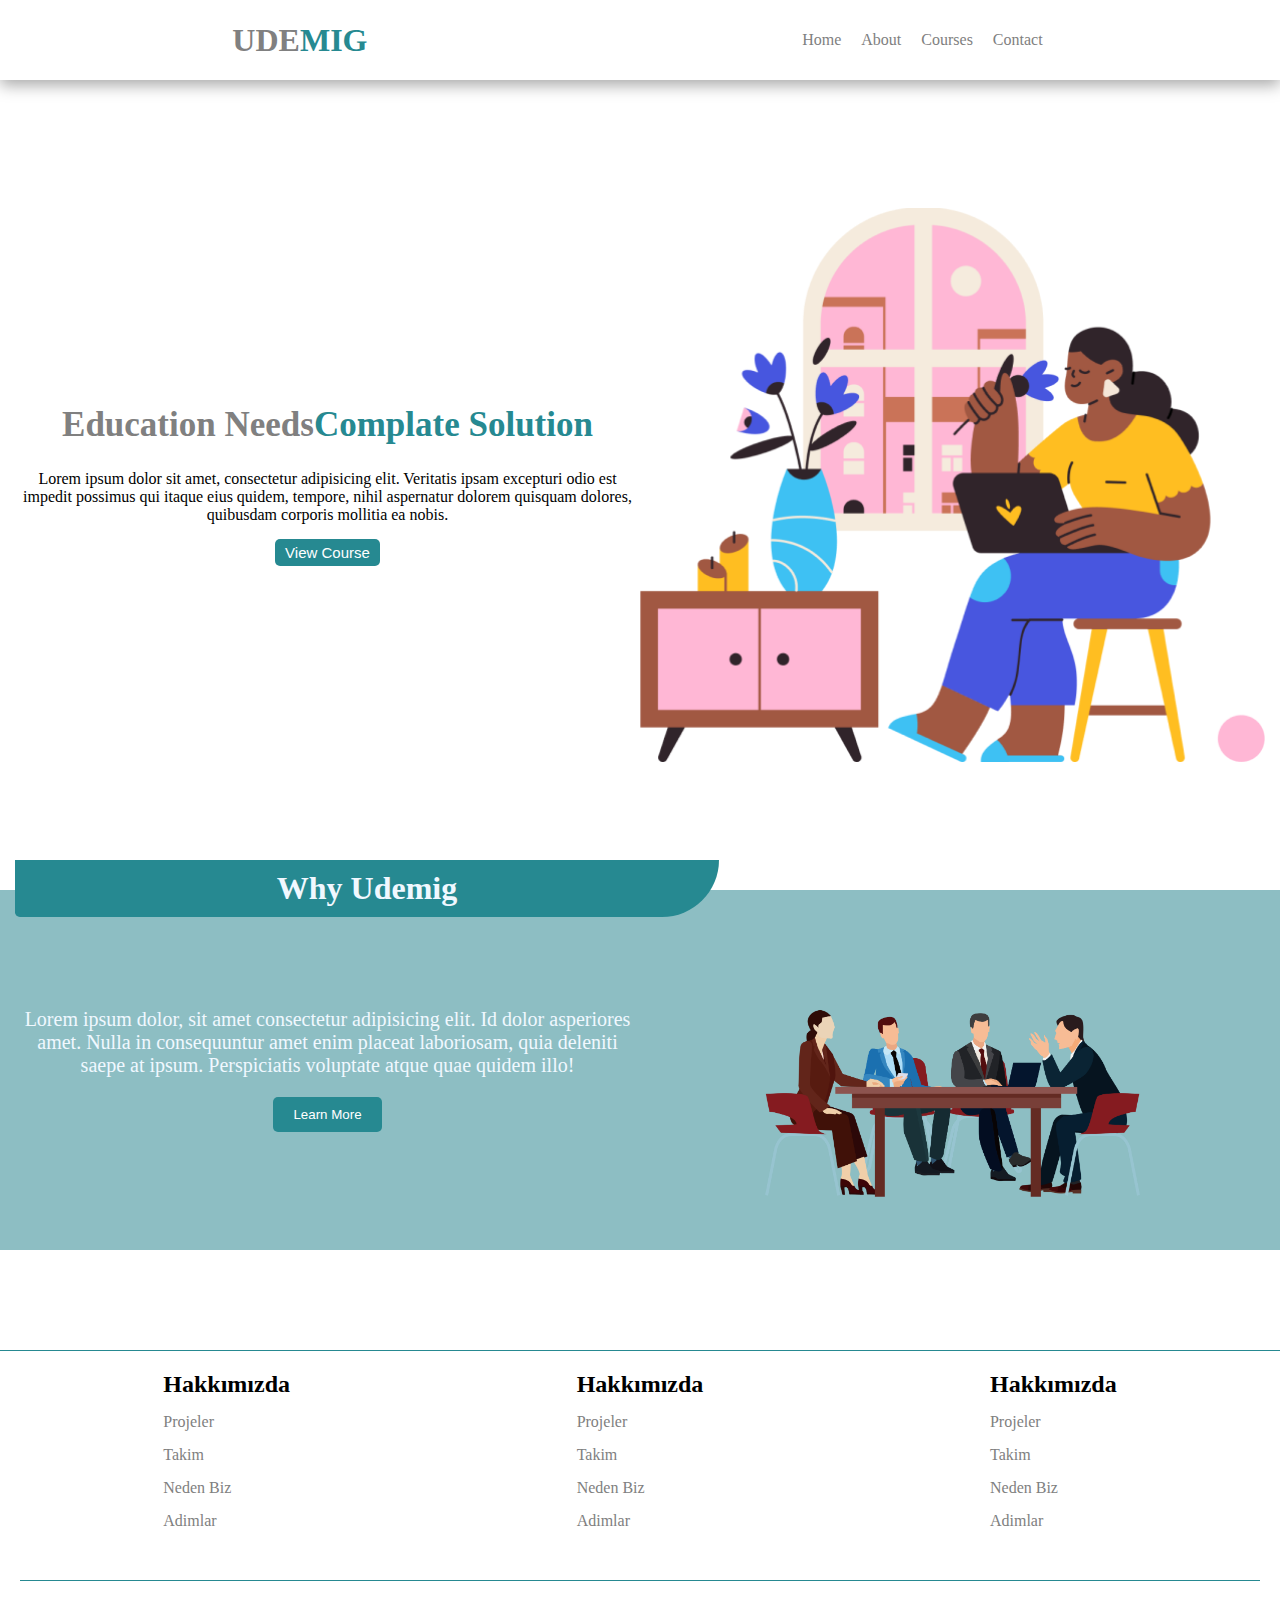
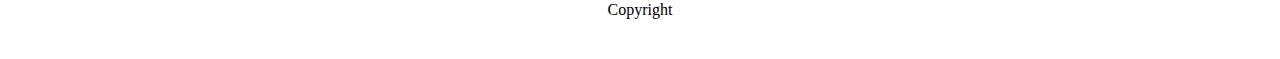
<file: index.html>
<!DOCTYPE html>
<html lang="en">
<head>
    <meta charset="UTF-8">
    <meta name="viewport" content="width=device-width, initial-scale=1.0">
    <link rel="stylesheet" href="/style.css">
    <link rel="stylesheet" href="https://cdnjs.cloudflare.com/ajax/libs/font-awesome/6.4.2/css/all.min.css" 
    integrity="sha512-z3gLpd7yknf1YoNbCzqRKc4qyor8gaKU1qmn+CShxbuBusANI9QpRohGBreCFkKxLhei6S9CQXFEbbKuqLg0DA==" crossorigin="anonymous" referrerpolicy="no-referrer" />
    <title>UDEMIG-EDU</title>
</head>
<body>

    <!-- HEADER  BAŞLANGIÇ -->
    <header>
        <div class="title">
            <a href="">
                <i class="fa-solid fa-graduation-cap"></i>
            </a>
            <h1>UDE<span>MIG</span></h1>
        </div>
        <nav>
            <ul>
                <a href="index.html">Home</a>
                <a href="">About</a>
                <a href="courses.html">Courses</a>
                <a href="">Contact</a>
                <a href="">
                    <i class="fa-solid fa-magnifying-glass"></i>
                </a>
            </ul>
        </nav>
    </header>
    <!-- HEADER  BİTİŞ -->

<!-- SECTION BÖLÜMÜ BAŞLANGIC -->

<section>
    <div class="sec-left">
       <h1>Education Needs<span>Complate Solution</span></h1>
       <p>
        Lorem ipsum dolor sit amet, consectetur adipisicing elit. 
        Veritatis ipsam excepturi odio est impedit possimus qui itaque eius 
        quidem, tempore, nihil aspernatur dolorem quisquam dolores, quibusdam corporis mollitia ea nobis.
       </p>
       <button>View Course</button> 
    </div>
    <img class="images" src="/img/Image.png" width="400px" alt="">
</section>

<!-- SECTION BÖLÜMÜ BİTİŞ -->

<!-- COURSE INFO BAŞLANGIÇ-->

<div class="course-info">

    <div class="p-sec">
        <h1> Why Udemig</h1>
        <p>
            Lorem ipsum dolor, sit amet consectetur adipisicing elit. Id dolor asperiores amet. Nulla in consequuntur amet enim placeat laboriosam, 
            quia deleniti saepe at ipsum. Perspiciatis voluptate atque quae quidem illo!
        </p>
        <button>Learn More</button>
    </div>
    <div class="image-sec">
        <img src="/img/one.png"  width="500px" alt=""/>
    </div>

</div>
<!-- COURSE INFO BİTİŞ-->



    
    <!-- FOOTER BAŞLANGIÇ -->
    <footer>
        <div class="footer-start">
           <div class="footer-area">
            <h2>Hakkımızda</h2>
            <a href="">Projeler</a>
            <a href="">Takim</a>
            <a href="">Neden Biz</a>
            <a href="">Adimlar</a>
           </div>

           <div class="footer-area">
            <h2>Hakkımızda</h2>
            <a href="">Projeler</a>
            <a href="">Takim</a>
            <a href="">Neden Biz</a>
            <a href="">Adimlar</a>
           </div>

           <div class="footer-area">
            <h2>Hakkımızda</h2>
            <a href="">Projeler</a>
            <a href="">Takim</a>
            <a href="">Neden Biz</a>
            <a href="">Adimlar</a>
           </div>
        </div>
        <p class="bottom">Copyright</p>
    </footer>
     <!-- FOOTER BİTİŞ -->
</body>
</html>
</file>
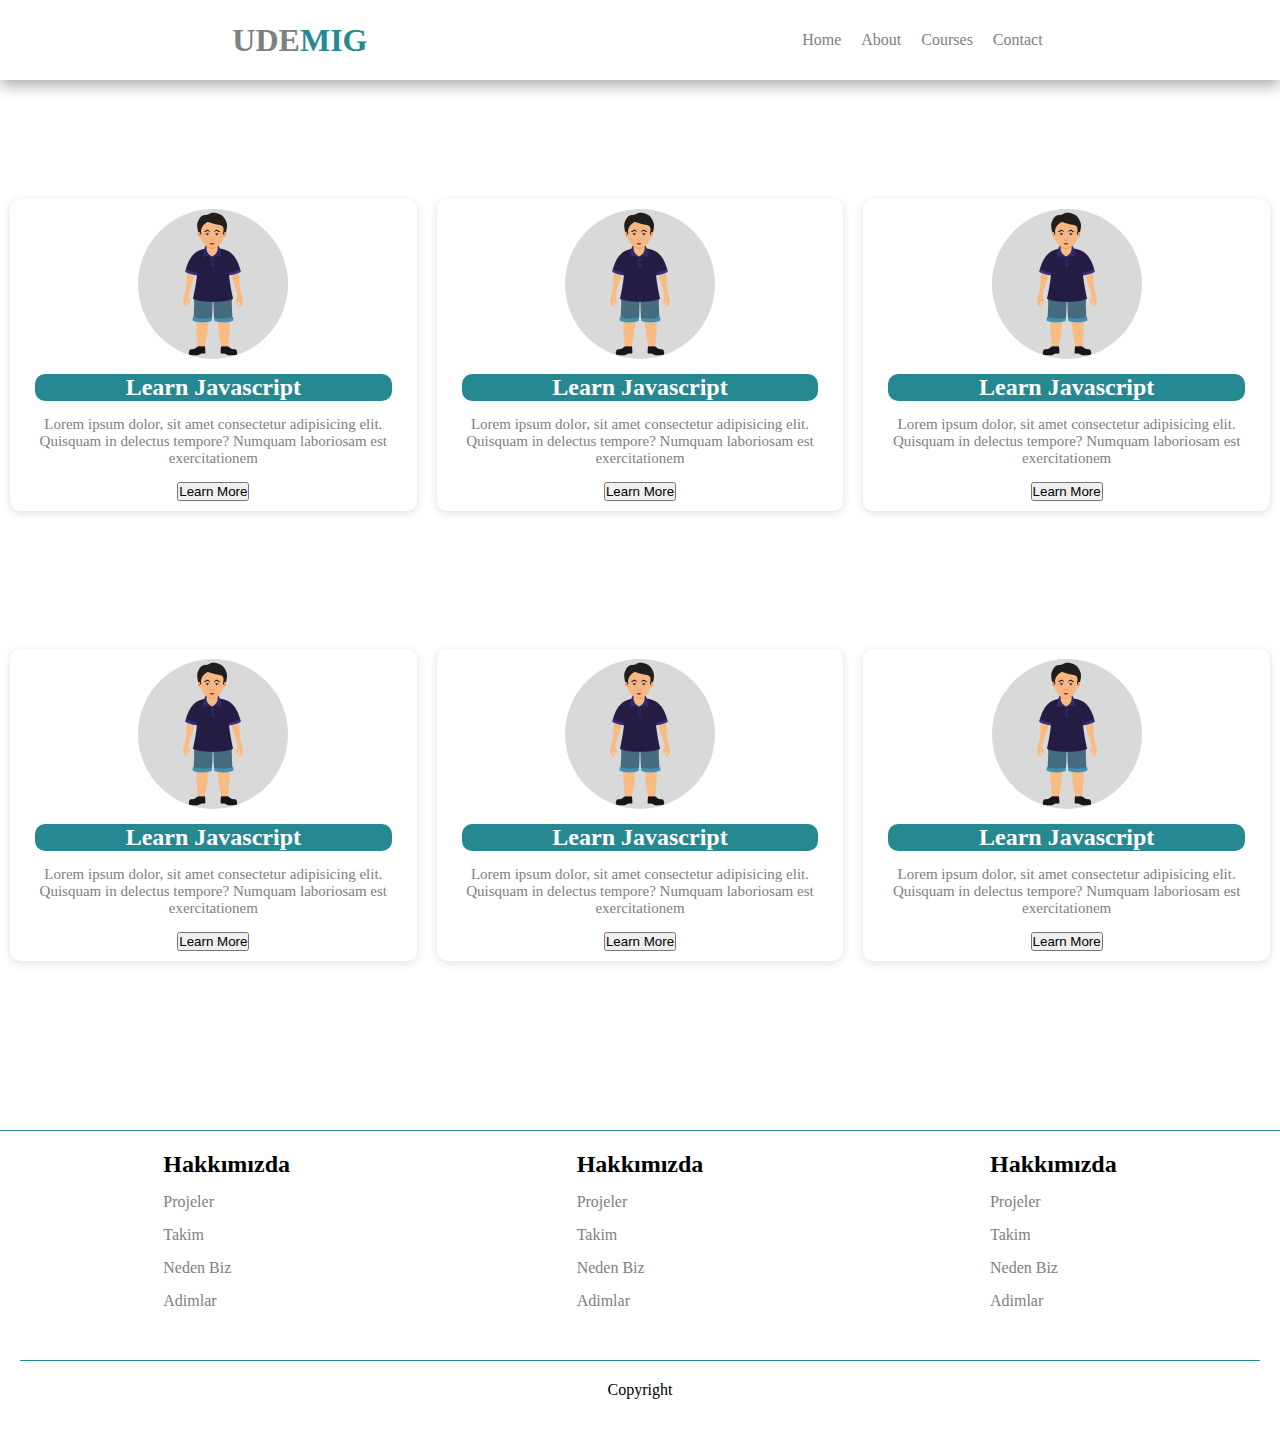
<file: courses.html>
<!DOCTYPE html>
<html lang="en">
<head>
    <meta charset="UTF-8">
    <meta name="viewport" content="width=device-width, initial-scale=1.0">
    <link rel="stylesheet" href="/style.css">
    <link rel="stylesheet" href="https://cdnjs.cloudflare.com/ajax/libs/font-awesome/6.4.2/css/all.min.css" 
    integrity="sha512-z3gLpd7yknf1YoNbCzqRKc4qyor8gaKU1qmn+CShxbuBusANI9QpRohGBreCFkKxLhei6S9CQXFEbbKuqLg0DA==" crossorigin="anonymous" referrerpolicy="no-referrer" />
    <title>UDEMIG-EDU</title>
</head>
<body>

    <!-- HEADER  BAŞLANGIÇ -->
    <header>
        <div class="title">
            <a href="">
                <i class="fa-solid fa-graduation-cap"></i>
            </a>
            <h1>UDE<span>MIG</span></h1>
        </div>
        <nav>
            <ul>
                <a href="index.html">Home</a>
                <a href="">About</a>
                <a href="">Courses</a>
                <a href="courses.html">Contact</a>
                <a href="">
                    <i class="fa-solid fa-magnifying-glass"></i>
                </a>
            </ul>
        </nav>
    </header>
    <!-- HEADER  BİTİŞ -->

<!-- KART ALANI  -->
<div class="container">

    <div class="card">
        <img src="/img/three.png"  width="150px" alt="">
        <div class="card-info">
            <h2>Learn Javascript</h2>
            <p>Lorem ipsum dolor, sit amet consectetur adipisicing elit. 
            Quisquam in delectus tempore? Numquam laboriosam est exercitationem
        </p>
        <button>Learn More</button>
        </div>
    </div>

    <div class="card">
        <img src="/img/three.png"  width="150px" alt="">
        <div class="card-info">
            <h2>Learn Javascript</h2>
            <p>Lorem ipsum dolor, sit amet consectetur adipisicing elit. 
            Quisquam in delectus tempore? Numquam laboriosam est exercitationem
        </p>
        <button>Learn More</button>
        </div>
    </div>

    <div class="card">
        <img src="/img/three.png"  width="150px" alt="">
        <div class="card-info">
            <h2>Learn Javascript</h2>
            <p>Lorem ipsum dolor, sit amet consectetur adipisicing elit. 
            Quisquam in delectus tempore? Numquam laboriosam est exercitationem
        </p>
        <button>Learn More</button>
        </div>
    </div>

    <div class="card">
        <img src="/img/three.png"  width="150px" alt="">
        <div class="card-info">
            <h2>Learn Javascript</h2>
            <p>Lorem ipsum dolor, sit amet consectetur adipisicing elit. 
            Quisquam in delectus tempore? Numquam laboriosam est exercitationem
        </p>
        <button>Learn More</button>
        </div>
    </div>

    <div class="card">
        <img src="/img/three.png"  width="150px" alt="">
        <div class="card-info">
            <h2>Learn Javascript</h2>
            <p>Lorem ipsum dolor, sit amet consectetur adipisicing elit. 
            Quisquam in delectus tempore? Numquam laboriosam est exercitationem
        </p>
        <button>Learn More</button>
        </div>
    </div>

    <div class="card">
        <img src="/img/three.png"  width="150px" alt="">
        <div class="card-info">
            <h2>Learn Javascript</h2>
            <p>Lorem ipsum dolor, sit amet consectetur adipisicing elit. 
            Quisquam in delectus tempore? Numquam laboriosam est exercitationem
        </p>
        <button>Learn More</button>
        </div>
    </div>

</div>



<!-- KART ALANI  -->




 <!-- FOOTER BAŞLANGIÇ -->
 <footer>
    <div class="footer-start">
       <div class="footer-area">
        <h2>Hakkımızda</h2>
        <a href="">Projeler</a>
        <a href="">Takim</a>
        <a href="">Neden Biz</a>
        <a href="">Adimlar</a>
       </div>

       <div class="footer-area">
        <h2>Hakkımızda</h2>
        <a href="">Projeler</a>
        <a href="">Takim</a>
        <a href="">Neden Biz</a>
        <a href="">Adimlar</a>
       </div>

       <div class="footer-area">
        <h2>Hakkımızda</h2>
        <a href="">Projeler</a>
        <a href="">Takim</a>
        <a href="">Neden Biz</a>
        <a href="">Adimlar</a>
       </div>
    </div>
    <p class="bottom">Copyright</p>
</footer>
 <!-- FOOTER BİTİŞ -->
</body>
</html>
</file>
<file: style.css>
/* SIFIRLAMA İŞLEMİ */ 

*{

margin:0;
padding: 0;
box-sizing: border-box; /* HER VERİLEN BORDERDA BACKGROUND'IN GENİŞLEMESİNİ ÖNLEMEK İÇİN */

}

:root{
    --ana-renk: rgb(38, 137, 145); 
}


/* HEADER BAŞLANGIÇ */ 

header{
    width: 100%;
    height: 80px;
    display: flex;
    justify-content: space-around;
    align-items: center;
    background-color: white;
    box-shadow: rgba(0, 0, 0, 0.35) 0px 5px 15px;
}

header .title{
    display: flex;
    align-items: center;
    gap: 15px;  /* NESNELER ARASI BOŞLUK VERMEK İÇİN KULLANDIK */
}
header .title h1{
    color: gray;
}
header .title h1 span{
    color: var(--ana-renk);
}
header .title a{
    font-size: 50px;
    color: var(--ana-renk);
}

/*! YÖNLENDİRME İŞLEMLERİ */ 

header nav ul{
    display: flex;
    gap: 20px;
    
}
header nav ul a{
    text-decoration: none;
    color: gray;
}

header nav ul a i{
    color: var(--ana-renk);
}


header nav ul a:hover{
    color: var(--ana-renk);
}

/*! YÖNLENDİRME İŞLEMLERİ */

/* HEADER BİTİŞ */ 



/** SECTION BASLANGIC */

section{
    display: flex;
    align-items: center;
    height: 90vh;
    width: 100%;
    padding: 15px;

}

section .sec-left{
    text-align: center;
    flex: 1;  /* İKİ NESNE ORTAK ŞEKİLDE ALAN KAPLASIN */
    /* flex-basis: 45%;  GENİŞLİĞİN 45% SİNİ KAPLA */
}

section .images{
    flex: 1;   /* İKİ NESNE ORTAK ŞEKİLDE ALAN KAPLASIN */
    /* flex-basis: 45%; GENİŞLİĞİN 45% SİNİ KAPLA */
}

section .sec-left h1{
    font-size: 35px;
    color: gray;
    margin-bottom: 25px;
}

section .sec-left h1 span{
    color: var(--ana-renk);
}

section .sec-left p{
    font-size: 16px;

}

section button{
    padding: 5px 10px;
    border: none;
    background-color: var(--ana-renk);
    color: white;
    border-radius: 5px;
    font-size: 15px;
    margin-top: 15px;
    cursor: pointer;

}

section button:hover{
scale: 1.2;
transition: all .5s;
}


/** SECTION BİTİŞ */


/*! COURSE INFO BAŞLANGIÇ */

.course-info{
    display: flex;
    align-items: center;
    text-align: center;
    background-color: rgba(48, 137, 145, 0.55);
    padding: 15px;
    height: 40vh;
    width: 100%;
    position: relative;
}
.p-sec, .image-sec{
    flex: 1;
}

.image-sec img{
    width: 400px;
}

.course-info .p-sec h1{
    background-color: var(--ana-renk);
     padding: 10px;
     width: 55%;
     position: absolute;
     top: -30px;
     border-bottom-right-radius: 60px;
     border-bottom-left-radius: 5px;
     color: aliceblue;

}
.course-info .p-sec p{
    font-size: 20px;
    color: aliceblue;
}

.course-info .p-sec button{
    padding: 10px 20px;
    border-radius: 5px;
    border: none;
    background-color: var(--ana-renk);
    color:white;
    margin-top: 20px;
    cursor: pointer;
    
}

/*! COURSE INFO BAŞLANGIÇ */

.container{
    display: grid;
    place-items: center;
    grid-template-columns: repeat(3, 1fr);
    width: 100%;
    height: 100vh;
    margin-top: 50px;
    
}


.container .card{
    display: flex;
    flex-direction: column;
    align-items: center;
    box-shadow: rgba(99, 99, 99, 0.2) 0px 2px 8px 0px;
    text-align: center;
    padding: 10px;
    margin: 10px;
    border-radius: 10px;

}

.container .card img{
    background-color: rgba(128, 128, 128, 0.297);
    border-radius: 50%;
}

.container .card .card-info h2{
    background-color: var(--ana-renk);
    color: white;
    border-radius: 10px;
    margin: 15px 15px;
}


.container .card .card-info p {
    color: gray;
    font-size: 15px;
    margin-bottom: 15px;
  }

  .container .card .card-into button {
    background-color: var(--ana-renk);
    padding: 3px;
    border: none;
    border-radius: 5px;
    color: white;
    margin-bottom: 15px;
  }


/*? FOOTER BAŞLANGIÇ */ 

footer{
    padding: 20px;
    margin-top: 100px;
    border-top: 1px solid var(--ana-renk);
}
footer .footer-start{
    display: grid;
    grid-template-columns: repeat(3, 1fr);     /*  grid-template-columns: repeat(1fr, 1fr, 1fr); */ 
    place-items: center;  /* ORTALAMA  İÇİN KULLANDIK */     
} 
footer .footer-start .footer-area{
    display: flex;
    flex-direction: column;
    gap: 15px;
}
footer .footer-start .footer-area a{
    text-decoration: none;
    color: gray;

}
footer .bottom{
    text-align: center;
    margin-top: 50px;
    border-top: 1px solid var(--ana-renk);
    padding: 20px;
}

/*? FOOTER  BİTİŞ */
</file>
